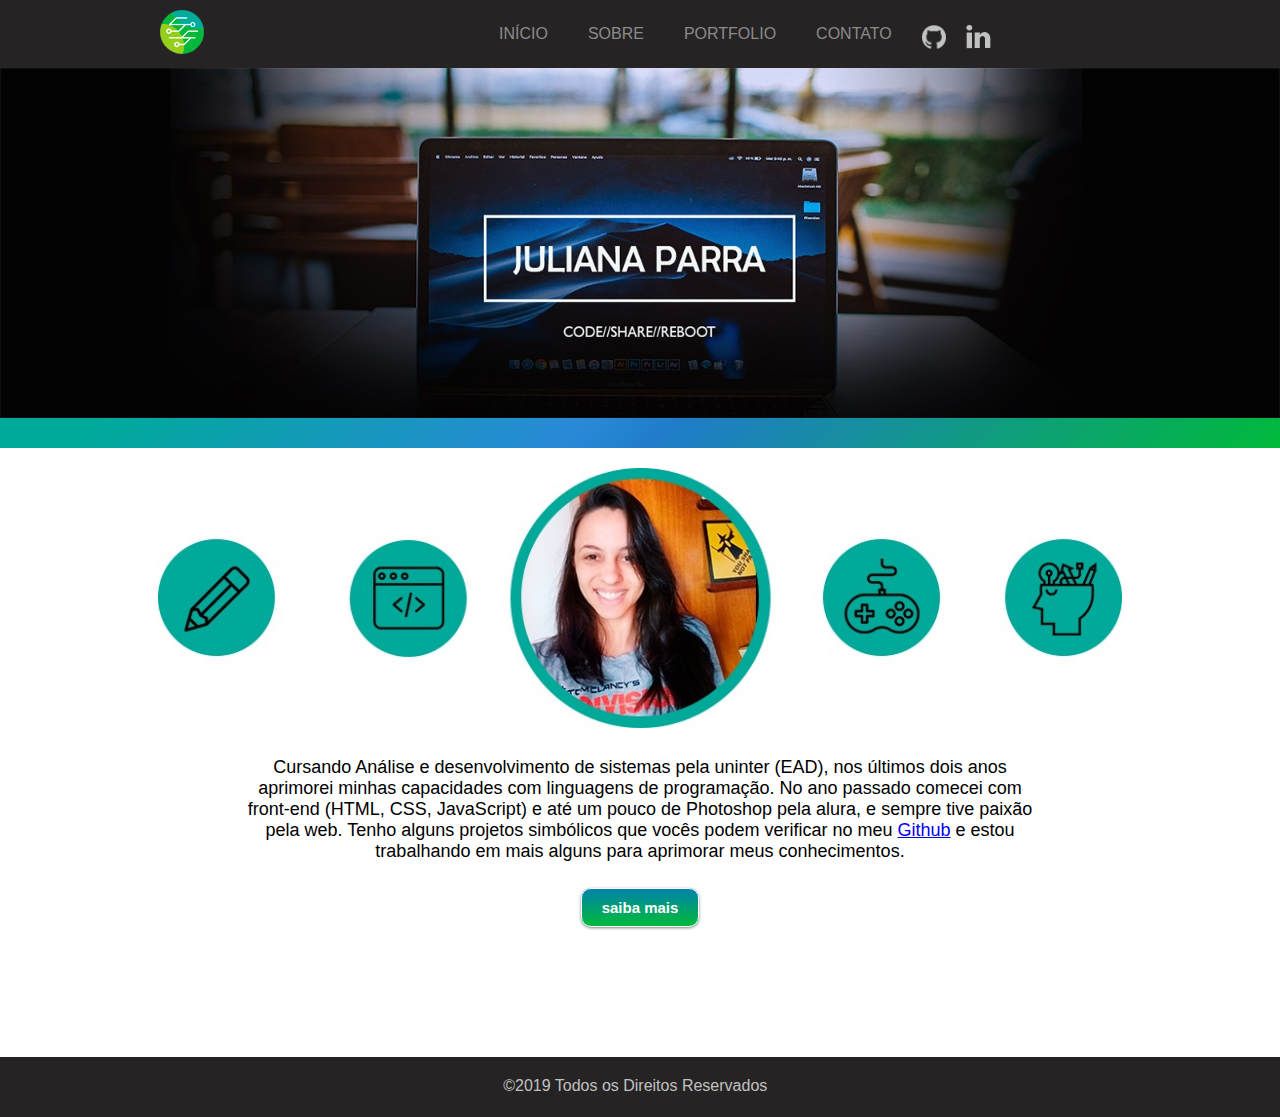
<file: index.html>
<!DOCTYPE html>
<html lang="pt-BR">

<head>
    <meta charset="UTF-8">
    <link rel="stylesheet" href="./css/main.css">
    <title>Juliana Parra</title>
</head>

<body>
    <header class="menu-principal">
        <main>
            <div class="header-1">
                <div class="logo">
                    <a href="index.html">
                        <img src="./img/logo.png" />
                    </a>
                </div>
                <div class="links">
                    <div class="menu">
                        <nav>
                            <ul>
                                <li><a href="index.html">Início</a></li>
                                <li><a href="sobre.html">Sobre</a></li>
                                <li><a href="portifolio.html">Portfolio</a></li>
                                <li><a href="contato.html">contato</a></li>
                            </ul>
                        </nav>
                    </div>
                    <ul class="redes-sociais">
                        <li><a href="https://github.com/Parrajuliana" target="_blank"><img src="./img/github.png"
                                    alt="Meu github"></a></li>
                        <li><a href="https://www.linkedin.com/in/juliana-do-a-parra-00701818a/" target="_blank"><img
                                    src="./img/linkedin.png" alt="Meu linkedIn"></a></li>
                    </ul>
                </div>
            </div>
        </main>
        <div style="clear: both"></div>
    </header>
    <div class="imagem-fundo"></div>
    <div class="container"></div>
    <div class="imagem-miolo">
        <img class="imagem-bolinhas" src="./img/imagem_centro_icones.jpg" alt="">
    </div>
    <div class="texto">        
        <p>Cursando Análise e desenvolvimento de sistemas pela uninter (EAD), nos últimos dois anos aprimorei
             minhas capacidades com linguagens de programação. No ano passado comecei com front-end 
             (HTML, CSS, JavaScript) e até um pouco de Photoshop pela alura, e sempre tive paixão pela web. 
             Tenho alguns projetos simbólicos que vocês podem verificar no meu 
             <a href="https://github.com/Parrajuliana" target="_blank"> Github</a> e estou trabalhando em mais 
             alguns para aprimorar meus conhecimentos.</p>
        <div class="botao">
            <a class="bt" href="sobre.html">saiba mais</a>
        </div>
    </div>
    <div class="rodape">
        <main>
            <div class="direitos-reservados">
                &copy;2019 Todos os Direitos Reservados
            </div>
        </main>
    </div>
</body>

</html>

</html>
</file>
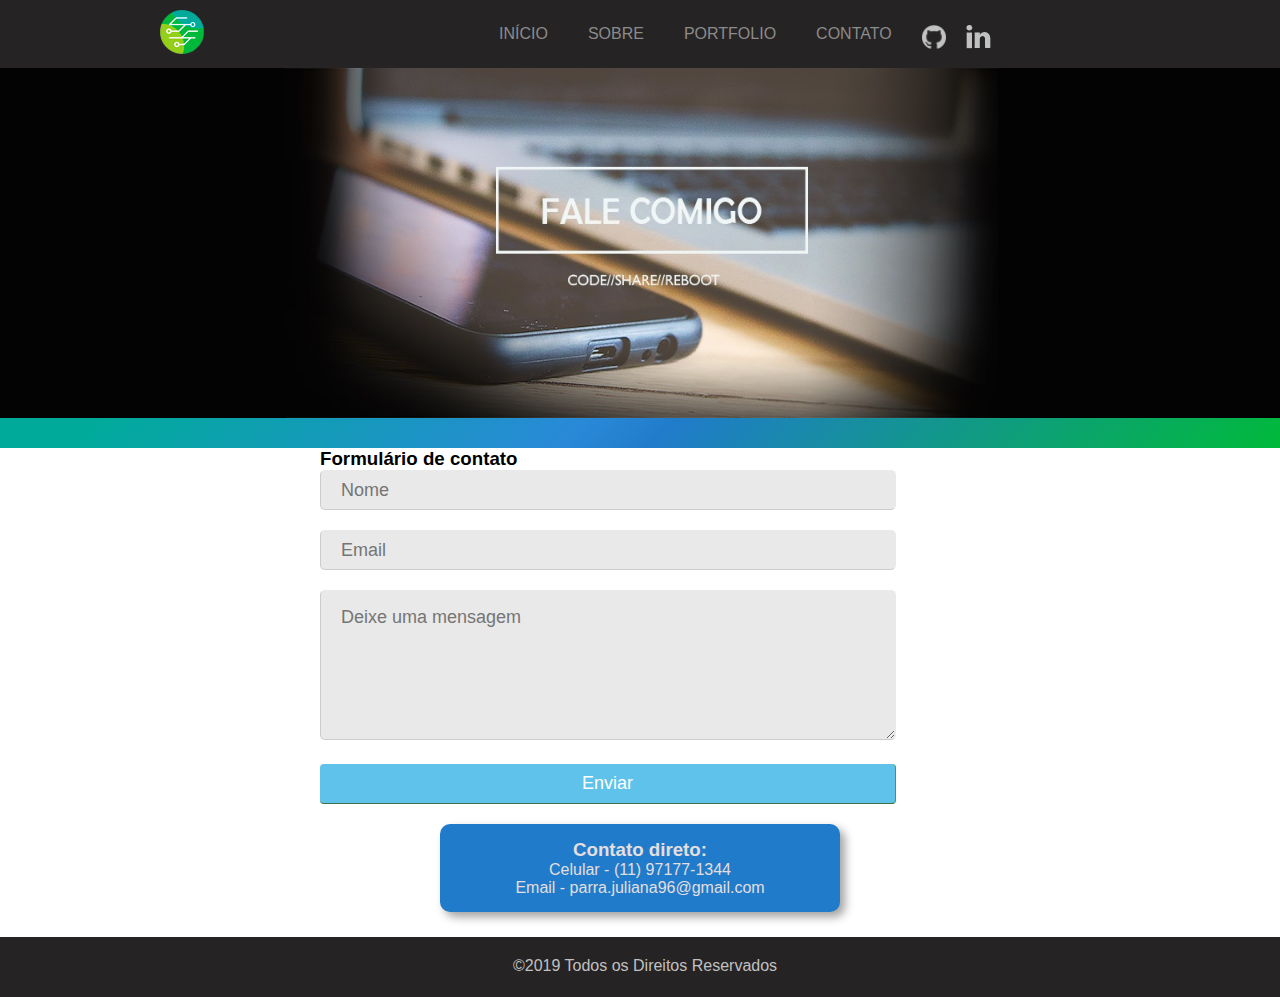
<file: contato.html>
<!DOCTYPE html>
<html lang="pt-BR">

<head>
    <meta charset="UTF-8">
    <link rel="stylesheet" href="./css/contato.css">
    <title>Juliana Parra</title>
</head>

<body>
    <header class="menu-principal">
        <main>
            <div class="header-1">
                <div class="logo">
                    <a href="index.html">
                        <img src="./img/logo.png" />
                    </a>
                </div>
                <div class="links">
                    <div class="menu">
                        <nav>
                            <ul>
                                <li><a href="index.html">Início</a></li>
                                <li><a href="sobre.html">Sobre</a></li>
                                <li><a href="portifolio.html">Portfolio</a></li>
                                <li><a href="contato.html">contato</a></li>
                            </ul>
                        </nav>
                    </div>
                    <ul class="redes-sociais">
                        <li><a href="https://github.com/Parrajuliana" target="_blank"><img src="./img/github.png"
                                    alt="Meu github"></a></li>
                        <li><a href="https://www.linkedin.com/in/juliana-do-a-parra-00701818a/" target="_blank"><img
                                    src="./img/linkedin.png" alt="Meu linkedIn"></a></li>
                    </ul>
                </div>
            </div>
        </main>
        <div style="clear: both"></div>
    </header>
    <div class="imagem-fundo"></div>
    <div class="container"></div>

    <div class="contato">
        <h3>Formulário de contato</h3>
        <form action="email.php" class="form-contact" method="post" tabindex="1">
            <input type="text" class="form-contact-input" name="nome" placeholder="Nome" required />
            <input type="email" class="form-contact-input" name="email" placeholder="Email" required />
            <textarea class="form-contact-textarea" name="conteudo" placeholder="Deixe uma mensagem"
                required></textarea>
            <button type="submit" class="form-contact-button">Enviar</button>
        </form>
    </div>
    <div class="sessao">
        <h3>Contato direto:</h3>
        <p>Celular - (11) 97177-1344</p>
        <p>Email - parra.juliana96@gmail.com</p>
    </div>

    <div class="rodape">
        <main>
            <div class="direitos-reservados">
                &copy;2019 Todos os Direitos Reservados
            </div>
        </main>
    </div>
</body>

</html>
</file>
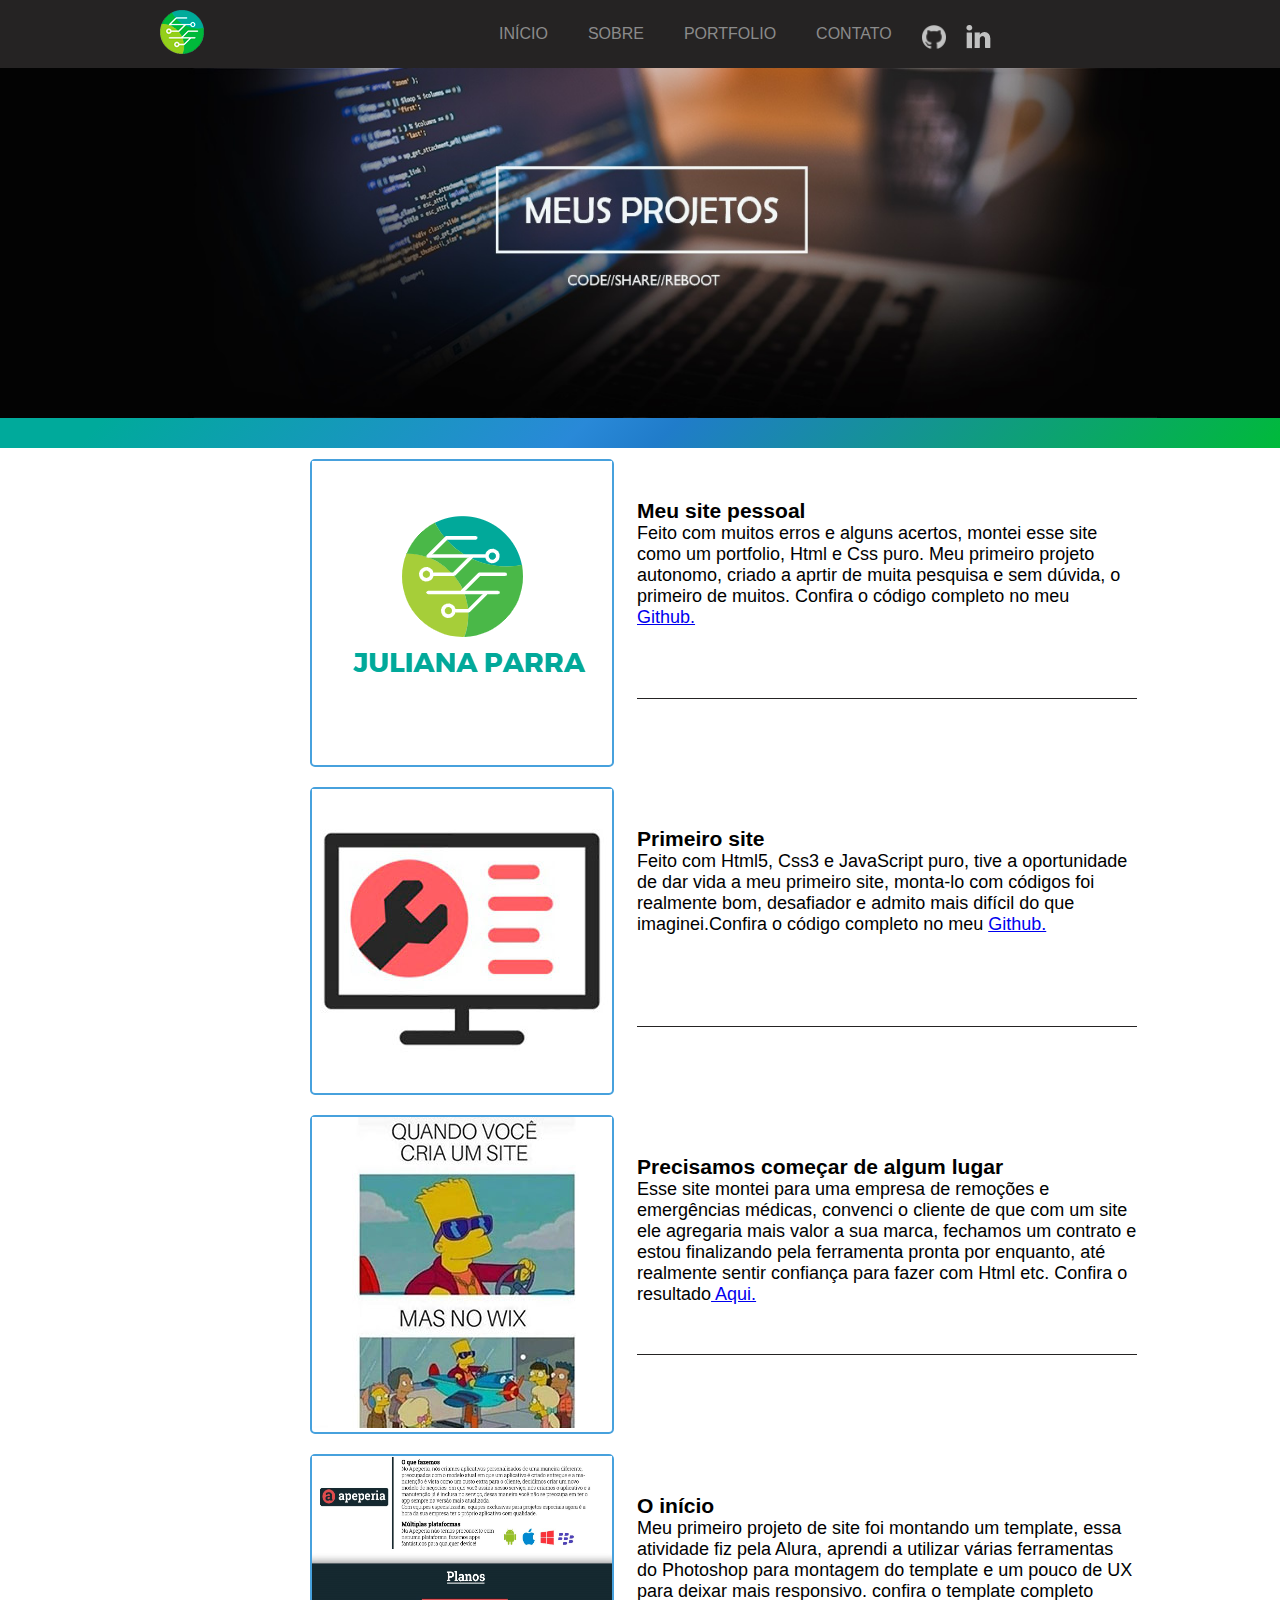
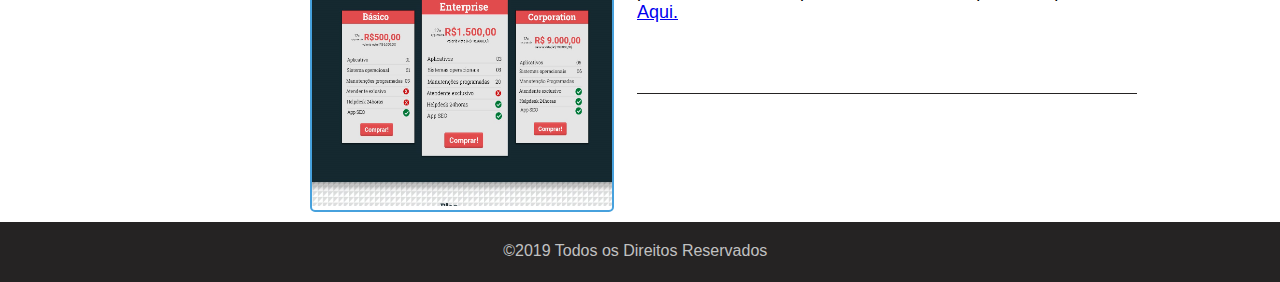
<file: portifolio.html>
<!DOCTYPE html>
<html lang="pt-BR">

<head>
    <meta charset="UTF-8">
    <link rel="stylesheet" href="./css/portifolio.css">
    <title>Juliana Parra</title>
</head>

<body>
    <header class="menu-principal">
        <main>
            <div class="header-1">
                <div class="logo">
                    <a href="index.html">
                        <img src="./img/logo.png" />
                    </a>
                </div>
                <div class="links">
                    <div class="menu">
                        <nav>
                            <ul>
                                <li><a href="index.html">Início</a></li>
                                <li><a href="sobre.html">Sobre</a></li>
                                <li><a href="portifolio.html">Portfolio</a></li>
                                <li><a href="contato.html">contato</a></li>
                            </ul>
                        </nav>
                    </div>
                    <ul class="redes-sociais">
                        <li><a href="https://github.com/Parrajuliana" target="_blank"><img src="./img/github.png"
                                    alt="Meu github"></a></li>
                        <li><a href="https://www.linkedin.com/in/juliana-do-a-parra-00701818a/" target="_blank"><img
                                    src="./img/linkedin.png" alt="Meu linkedIn"></a></li>
                    </ul>
                </div>
            </div>
        </main>
        <div style="clear: both"></div>
    </header>
    <div class="imagem-fundo"></div>
    <div class="container"></div>
            <div class="conteudo">
                <div class="imagemProjeto site01">
                    <img src="/img/logo_redme/logo.png" alt="">
                </div>
                <div class="texto">
                    <h3>Meu site pessoal</h3>
                    <p> Feito com muitos erros e alguns acertos, montei esse site como um portfolio, Html e Css puro. 
                        Meu primeiro projeto autonomo, criado a aprtir de muita pesquisa e sem dúvida, o primeiro de muitos.
                        Confira o código completo no meu <ul><a href="https://github.com/Parrajuliana/Portifolio" target="_blank">
                        Github.</a></ul></p> 
                </div> 
            </div> 
           <div class="conteudo">
            <div class="imagemProjeto site01">
                <img src="/img/portifolio/site_01.jpg" alt="">
            </div>
            <div class="texto">
                <h3>Primeiro site</h3>
                <p> Feito com Html5, Css3 e JavaScript puro, tive a oportunidade de dar vida a meu
                    primeiro site, monta-lo com códigos foi realmente bom, desafiador e admito mais difícil do que
                    imaginei.Confira o código completo no meu <a href="https://github.com/Parrajuliana/Primeiro_Site" target="_blank">
                    Github.</a></p> 
            </div> 
        </div> 
        <div class="conteudo">
            <div class="imagemProjeto">
                <img src="/img/meme_wix.jpg" alt="">
            </div>
            <div class="texto">
                <h3>Precisamos começar de algum lugar</h3>
                <p>Esse site montei para uma empresa de remoções e emergências médicas, convenci o
                    cliente de que com um site ele agregaria mais valor a sua marca, fechamos um
                    contrato e estou finalizando pela ferramenta pronta por enquanto, até realmente
                    sentir confiança para fazer com Html etc. 
                    Confira o resultado<a href="https://parradesing.wixsite.com/vpremocoes" target="_blank"> Aqui.</a></p>                             
            </div> 
        </div> 
        <div class="conteudo">
            <div class="imagemProjeto">
                <img src="/img/appeperia.jpg" width="300" height="350">
            </div>
            <div class="texto">
                <h3>O início </h3>
                <p>Meu primeiro projeto de site foi montando um template, essa atividade
                    fiz pela Alura, aprendi a utilizar várias ferramentas do Photoshop
                    para montagem do template e um pouco de UX para deixar mais
                    responsivo. confira o template completo 
                    <a href="https://github.com/Parrajuliana/Appeperia_web" target="_blank">Aqui.</a> </p>                                        
            </div> 
        </div> 
        <div class="rodape">
            <main>
                <div class="direitos-reservados">
                    &copy;2019 Todos os Direitos Reservados
                </div>
            </main>
        </div>
</body>

</html>
</file>
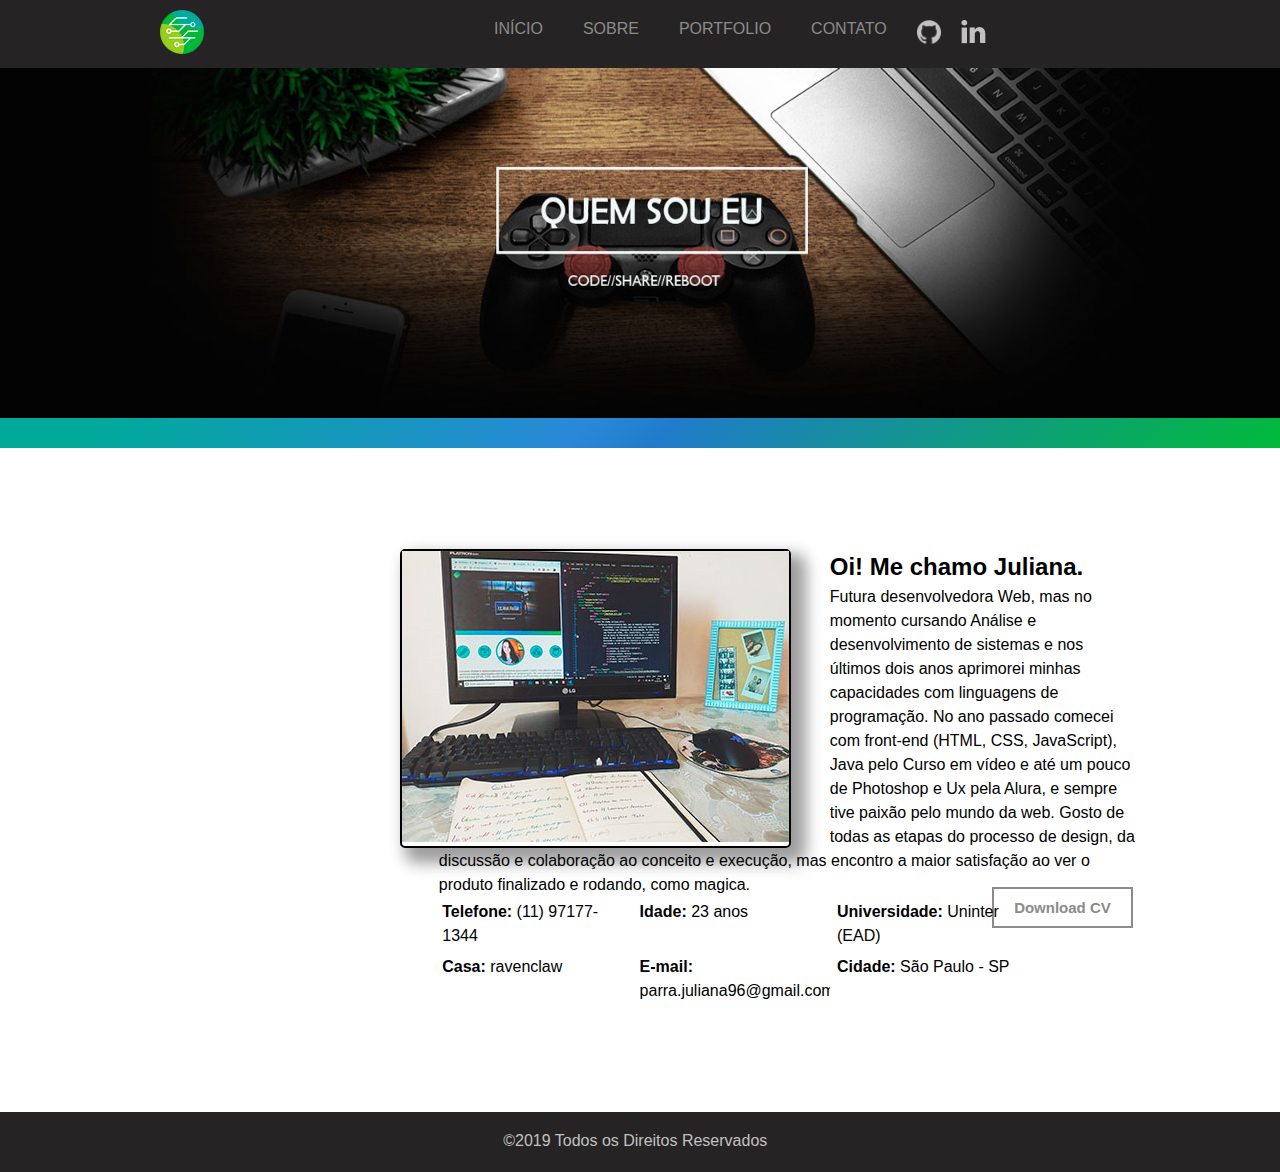
<file: sobre.html>
<!DOCTYPE html>
<html lang="pt-BR">

<head>
    <meta charset="UTF-8">
    <link rel="stylesheet" href="./css/sobre.css">
    <title>Juliana Parra</title>
</head>

<body>
    <header class="menu-principal">
        <main>
            <div class="header-1">
                <div class="logo">
                    <a href="index.html">
                        <img src="./img/logo.png" />
                    </a>
                </div>
                <div class="links">
                    <div class="menu">
                        <nav>
                            <ul>
                                <li><a href="index.html">Início</a></li>
                                <li><a href="sobre.html">Sobre</a></li>
                                <li><a href="portifolio.html">Portfolio</a></li>
                                <li><a href="contato.html">contato</a></li>
                            </ul>
                        </nav>
                    </div>
                    <ul class="redes-sociais">
                        <li><a href="https://github.com/Parrajuliana" target="_blank"><img src="./img/github.png"
                                    alt="Meu github"></a></li>
                        <li><a href="https://www.linkedin.com/in/juliana-do-a-parra-00701818a/" target="_blank"><img
                                    src="./img/linkedin.png" alt="Meu linkedIn"></a></li>
                    </ul>
                </div>
            </div>
        </main>
        <div style="clear: both"></div>
    </header>
    <div class="imagem-fundo"></div>
    <div class="container"></div>
    <div class="miolo">                
            <div class="conteudo">
                    <div class="imagemProjeto">
                        <img src="/img/sobre/pc_sobre.jpg" alt="">
                    </div>
                    <div class="texto">
                        <h2>Oi! Me chamo Juliana.</h2>
                            <p>Futura desenvolvedora Web, mas no momento cursando Análise e desenvolvimento 
                                de sistemas e nos últimos dois anos aprimorei minhas
                                 capacidades com linguagens de programação. No ano passado comecei 
                                 com front-end (HTML, CSS, JavaScript), Java pelo Curso em vídeo e 
                                 até um pouco de Photoshop e Ux pela Alura, e sempre tive paixão pelo 
                                 mundo da web. Gosto de todas as etapas do processo de design, da 
                                 discussão e colaboração ao conceito e execução, mas encontro a maior 
                                 satisfação ao ver o produto finalizado e rodando, como magica. </p> 
                                <ul>
                                    <li><span style="font-weight: bold">Telefone:</span> (11) 97177-1344</li>
                                    <li><span style="font-weight: bold">Idade:</span> 23 anos</li>
                                    <li><span style="font-weight: bold">Universidade:</span> Uninter (EAD)</li>
                                    <li><span style="font-weight: bold">Casa:</span> ravenclaw</li>                                
                                    <li><span style="font-weight: bold">E-mail:</span> parra.juliana96@gmail.com</li>
                                    <li><span style="font-weight: bold">Cidade:</span> São Paulo - SP</li>                                        
                                </ul>                                                                       
                    </div> 
                    <div class="botao">
                        <a class="bt" href="/img/Currículo_juliana.jpg">Download CV</a>
                </div>  
                </div> 
            </div>       
    </div>
    <div class="rodape">
        <main>
            <div class="direitos-reservados">
                &copy;2019 Todos os Direitos Reservados
            </div>
        </main>
    </div>
</body>

</html>
</file>
<file: css/main.css>
* {
    margin: 0;
    padding: 0;
    box-sizing: border-box
}
html {
    overflow-x: hidden
}
body {
    margin: 0;
    padding: 0;
    font-family: 'Open Sans', sans-serif;
    background-color: #ffffff
}
main {
    margin: 0 auto;
    width: 980px;    
    position: relative;
}
.menu-principal {
    background-color: #252323;
    height: 68px       
}
.logo {
    float: left;
    padding: 10px;
    width: 30%;
}
.links ul li {
    margin-left: 20px;
    display: inline-block;
    float: left;
    list-style: none;
}
.links{
    padding: 25px;
    width: 65%;
    float: left;
}

.menu ul li a {
    padding: 10px;
    color: #8b8b8b;
    text-decoration: none;
    font-size: 16px;
    text-transform: uppercase;
}
.menu ul li a:hover{
    color: #00bac6;
}
.slick-initialized {
    overflow: hidden;
}
.imagem-fundo {
    background-image: url(../img/imagem_home.jpg);
    background-position: center;
    background-repeat: no-repeat;
    background-size: 100% 100%;
    min-height: 350px
}
.container {
    background: #00aa9b;
    background: linear-gradient(135deg, #00aa9b 8%,#2989d8 45%,#207cca 52%,#00ba3a 100%);
    width: 100%;  
    height: 30px
}
.imagem-miolo {
    text-align: center
}
.imagem-bolinhas {
    margin-top: 20px;
    max-width: 100%;
    max-height: 260px;
    min-height: 200px;
}
.texto {
    max-width: 800px;
    height: 300px; 
    margin: auto;
    margin-top: 25px;
    text-align: center;
    font-size: 18px;      
}
.botao {
    font-weight: bold;
    margin-top: 35px;
}
.bt {     
    text-decoration:none;   
    font-size: 15px;
    color:white;
    padding: 10px 20px;
    background: linear-gradient(#0083ab, #00ba3b);
    border-radius: 10px;
    border: 1px solid;
    box-shadow: 0px 1px 3px rgba(0,0,0,0.5);
}
.rodape {
    color: #c1c1c1;
    background-color: #252323;
    height: 60px;  
}
.direitos-reservados {
    padding: 20px;
    float: right;
    width: 66%;
}
</file>
<file: css/contato.css>
* {
    margin: 0;
    padding: 0;
    box-sizing: border-box
}
html {
    overflow-x: hidden
}
body {
    margin: 0;
    padding: 0;
    font-family: 'Open Sans', sans-serif;
    background-color: #ffffff
}
main {
    margin: 0 auto;
    width: 980px;    
    position: relative;
}
.menu-principal {
    background-color: #252323;
    height: 68px       
}
.logo {
    float: left;
    padding: 10px;
    width: 30%;
}
.links ul li {
    margin-left: 20px;
    display: inline-block;
    float: left;
    list-style: none;
}
.links{
    padding: 25px;
    width: 65%;
    float: left;
}

.menu ul li a {
    padding: 10px;
    color: #8b8b8b;
    text-decoration: none;
    font-size: 16px;
    text-transform: uppercase;
}
.menu ul li a:hover{
    color: #00bac6;
}
.slick-initialized {
    overflow: hidden;
}
.imagem-fundo {
    background-image: url(../img/imagem_contato.jpg);
    background-position: center;
    background-repeat: no-repeat;
    background-size: 100% 100%;
    min-height: 350px
}
.container {
    background: #00aa9b;
    background: linear-gradient(135deg, #00aa9b 8%,#2989d8 45%,#207cca 52%,#00ba3a 100%);
    width: 100%;  
    height: 30px
}
.imagem-miolo {
    text-align: center
}

.contato {
    width: 50%;
    margin: 0 auto;
  }
  
  .form-contact {
    width: 90%;
    font-family: "Arial", Times, serif;
  }
  
  .form-contact-input {
    width: 100%;
    color: #292929;
    font-size: 18px;
    background-color: #E9E9E9;
    border: 1px solid #E9E9E9;
    -moz-border-radius: 5px;
    -webkit-border-radius: 5px;
    border-radius: 5px;
    height: 40px;
    margin-bottom: 20px;
    border-bottom: 1px solid #ccc;
    border-left: 1px solid #ccc;
    text-indent: 20px;
  }
  
  .form-contact-textarea {
    width: 100%;
    color: #696666;
    font-size: 18px;
    background-color: #E9E9E9;
    border: 1px solid #E9E9E9;
    -moz-border-radius: 5px;
    -webkit-border-radius: 5px;
    border-radius: 5px;
    height: 150px;
    margin-bottom: 20px;
    border-bottom: 1px solid #ccc;
    border-left: 1px solid #ccc;
    text-indent: 20px;
    padding-top: 16px;
    padding-left: 0;
    padding-right: 0;
    font-family: "Arial", Times, serif;
  }
  
  .form-contact-button {
    width: 100%;
    font-size: 18px;
    border-radius: 4px;
    color: #fff;
    height: 40px;
    opacity: .8;
    margin-bottom: 20px;
    cursor: pointer;
    background: rgb(56, 180, 230);
    display: block;
    border: none;
    border-bottom: 1px solid #07501d;
    border-right: 1px solid #008b23;
    transition: 1s;
  }
  
  .form-contact-button:hover {
    opacity: 1;
  }

  .sessao {
    background: #207cca;
    border-radius: 10px;
    padding: 15px;
    width: 400px;      
    margin:0 auto 25px;
    color: rgb(228, 222, 222);
    text-align: center;
    box-shadow: 5px 5px 10px rgba(0, 0, 0, 0.37);      
}

.rodape {    
    color: #c1c1c1;
    background-color: #252323;
    height: 60px;
    width: 100%;      
}
.direitos-reservados {
    padding: 20px;
    width: 65%;
    float: right;    
}
</file>
<file: css/portifolio.css>
* {
    margin: 0;
    padding: 0;
    box-sizing: border-box
}
html {
    overflow-x: hidden
}
body {
    margin: 0;
    padding: 0;
    font-family: 'Open Sans', sans-serif;
    background-color: #ffffff
}
main {
    margin: 0 auto;
    width: 980px;    
    position: relative;
}
.menu-principal {
    background-color: #252323;
    height: 68px       
}
.logo {
    float: left;
    padding: 10px;
    width: 30%;
}
.links ul li {
    margin-left: 20px;
    display: inline-block;
    float: left;
    list-style: none;
}
.links{
    padding: 25px;
    width: 65%;
    float: left;
}

.menu ul li a {
    padding: 10px;
    color: #8b8b8b;
    text-decoration: none;
    font-size: 16px;
    text-transform: uppercase;
}
.menu ul li a:hover{
    color: #00bac6;
}
.slick-initialized {
    overflow: hidden;
}
.imagem-fundo {
    background-image: url(../img/portifolio/imagem_portifolio.jpg);
    background-position: center;
    background-repeat: no-repeat;
    background-size: 100% 100%;
    min-height: 350px
}
.container {
    background: #00aa9b;
    background: linear-gradient(135deg, #00aa9b 8%,#2989d8 45%,#207cca 52%,#00ba3a 100%);
    width: 100%;  
    height: 30px
}
.imagem-miolo {
    text-align: center
}

.imagemProjeto {       
    float: left;
    border-radius: 5px;
    border:2px solid rgb(71, 161, 221);
    margin: 10px 5px 5px 10px;
}

.conteudo {
    display: table;   
    margin: 1px 5px 5px 300px; 
}
.texto {    
    font-size: 18px;       
    float: left;
    width: 500px;
    height: 200px;
    border-bottom: 1px #252323 solid;
    margin:50px 1em ;
}

.rodape {
    color: #c1c1c1;
    background-color: #252323;
    height: 60px;  
}
.direitos-reservados {
    padding: 20px;
    float: right;
    width: 66%;
}
</file>
<file: css/sobre.css>
* {
    margin: 0;
    padding: 0;
    box-sizing: border-box
}
html {
    overflow-x: hidden
}
body {
    margin: 0;
    padding: 0;
    font-family: 'Open Sans', sans-serif;
    background-color: #ffffff
}
main {
    margin: 0 auto;
    width: 980px;    
    position: relative;
}
.menu-principal {
    background-color: #252323;
    height: 68px       
}
.logo {
    float: left;
    padding: 10px;
    width: 30%;
}
.links ul li {
    margin-left: 20px;
    display: inline-block;
    float: left;
    list-style: none;
}
.links{
    padding: 20px;
    width: 60%;
    float: left;    
}
.menu ul li a {
    padding: 10px;
    color: #8b8b8b;
    text-decoration: none;
    font-size: 16px;
    text-transform: uppercase;
}
.menu ul li a:hover{
    color: #00bac6;
}
.slick-initialized {
    overflow: hidden;
}
.imagem-fundo {
    background-image: url(../img/sobre/imagem_sobre.jpg);
    background-position: center;
    background-repeat: no-repeat;
    background-size: 100% 100%;
    min-height: 350px
}
.container {
    background: #00aa9b;
    background: linear-gradient(135deg, #00aa9b 8%,#2989d8 45%,#207cca 52%,#00ba3a 100%);
    width: 100%;  
    height: 30px
}

.texto {   
    text-align: left;    
    width: 90%;
    height: 350px; 
    font-size: 16px;       
    left: 5%; 
    position: relative; 
    font-family: "Open Sans", sans-serif;   
    line-height: 1.5;                 
}

.imagemProjeto {         
    float: left;   
    border-radius: 5px;
    border:2px solid rgb(0, 0, 0);
    box-shadow: 10px 10px 15px 5px rgba(0, 0, 0, 0.39);    
}

.conteudo {
    padding: 100px;
    display: table;   
    margin: 1px 5px 5px 300px; 
}

.texto ul li {
    text-align: left;
    width: 27.3%;
    height: 10%;
    margin: 0.5%;
    float: left;
    overflow: hidden;
  }
  
  .texto ul li:nth-child(odd) {
    float:left;
  }

.botao {
    font-weight: bold; 
    margin-left: 55%;
}
.bt {         
    text-decoration:none;   
    font-size: 15px;
    color: #8b8b8b;
    padding: 10px 20px; 
    border: 2px solid;    
}

.rodape {
    color: #c1c1c1;
    background-color: #252323;
    height: 60px;  
}
.direitos-reservados {
    padding: 20px;
    float: right;
    width: 66%;
}
</file>
